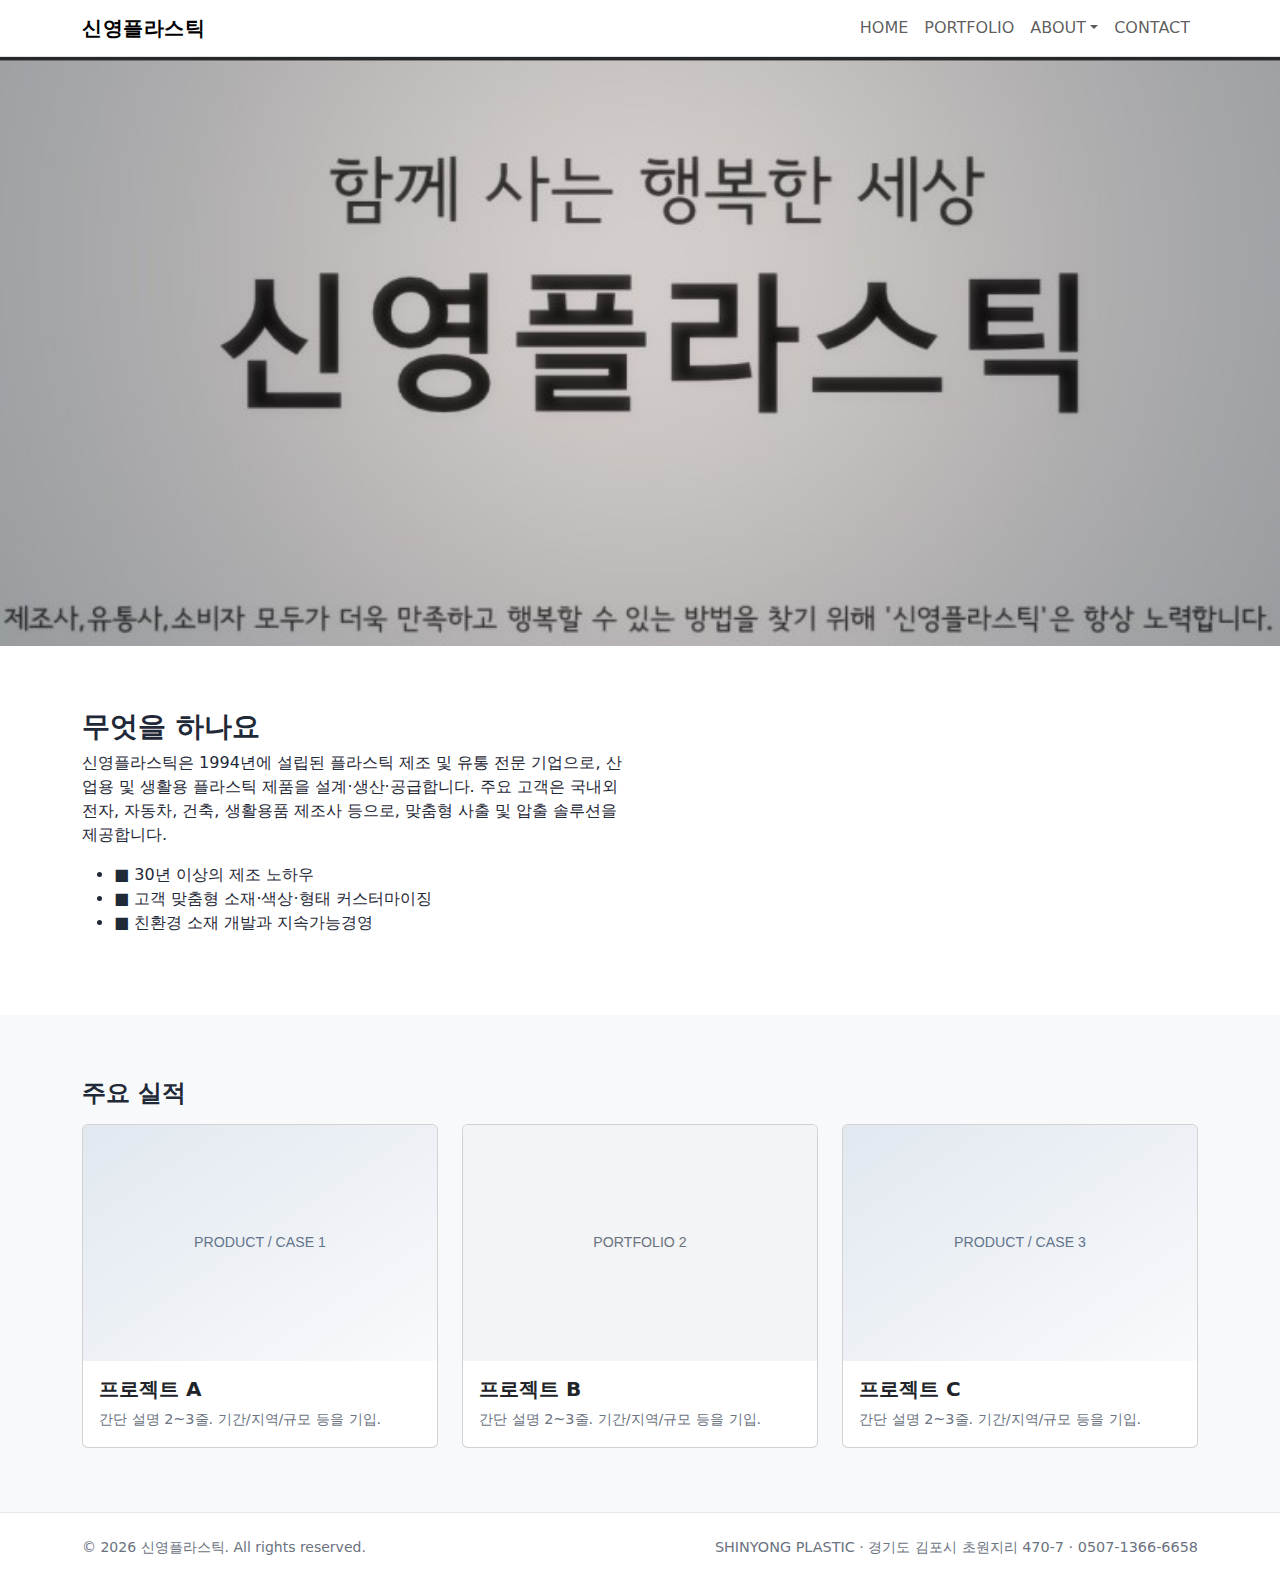
<file: index.html>
<!doctype html>
<html lang="ko">
<head>

  <meta charset="utf-8">
  <meta name="viewport" content="width=device-width, initial-scale=1">
  <title>신영플라스틱 | SHINYONG PLASTIC</title>
  <link href="https://cdn.jsdelivr.net/npm/bootstrap@5.3.3/dist/css/bootstrap.min.css" rel="stylesheet">
  <link rel="stylesheet" href="style.css">
  <meta name="description" content="회사 소개, 포트폴리오, 연락처를 담은 간단한 기업 홈페이지 템플릿.">
  <meta property="og:type" content="website">
  <meta property="og:title" content="신영플라스틱 | Company">
  <meta property="og:description" content="회사 소개, 포트폴리오, 연락처">
  <meta property="og:image" content="assets/og.png">

</head>
<body>

  <nav class="navbar navbar-expand-lg bg-white border-bottom sticky-top">
    <div class="container">
      <a class="navbar-brand" href="index.html"><strong>신영플라스틱</strong></a>
      <button class="navbar-toggler" type="button" data-bs-toggle="collapse" data-bs-target="#nav">
        <span class="navbar-toggler-icon"></span>
      </button>
      <div class="collapse navbar-collapse" id="nav">
        <ul class="navbar-nav ms-auto mb-2 mb-lg-0">
          <li class="nav-item"><a class="nav-link" href="index.html">HOME</a></li>
          <li class="nav-item"><a class="nav-link" href="portfolio.html">PORTFOLIO</a></li>
          <li class="nav-item dropdown">
            <a class="nav-link dropdown-toggle" href="about.html" role="button" data-bs-toggle="dropdown">ABOUT</a>
            <ul class="dropdown-menu">
              <li><a class="dropdown-item" href="about.html#biography">BIOGRAPHY</a></li>
              <li><a class="dropdown-item" href="about.html#client">CLIENT</a></li>
              <li><a class="dropdown-item" href="about.html#history">HISTORY</a></li>
            </ul>
          </li>
          <li class="nav-item"><a class="nav-link" href="contact.html">CONTACT</a></li>
        </ul>
      </div>
    </div>
  </nav>

  <header class="hero p-0"><img src="assets/banner.png" alt="신영플라스틱 배너" class="img-fluid w-100"></header>

<section class="section">
  <div class="container">
    <div class="row g-4 align-items-center">
      <div class="col-md-6">
        <h2 class="h3 fw-bold">무엇을 하나요</h2>
        <p>
          신영플라스틱은 1994년에 설립된 플라스틱 제조 및 유통 전문 기업으로,
          산업용 및 생활용 플라스틱 제품을 설계·생산·공급합니다.
          주요 고객은 국내외 전자, 자동차, 건축, 생활용품 제조사 등으로,
          맞춤형 사출 및 압출 솔루션을 제공합니다.
        </p>
        <ul>
          <li>■ 30년 이상의 제조 노하우</li>
          <li>■ 고객 맞춤형 소재·색상·형태 커스터마이징</li>
          <li>■ 친환경 소재 개발과 지속가능경영</li>
        </ul>
      </div>
    </div>
  </div>
</section>

  <section class="section bg-light">
    <div class="container">
      <h2 class="h4 fw-bold mb-3">주요 실적</h2>
      <div class="row row-cols-1 row-cols-md-3 g-4">
        <div class="col">
          <div class="card h-100">
            <img src="assets/placeholder-1.svg" class="card-img-top" alt="project">
            <div class="card-body">
              <h3 class="card-title h5">프로젝트 A</h3>
              <p class="card-text small-muted">간단 설명 2~3줄. 기간/지역/규모 등을 기입.</p>
            </div>
          </div>
        </div>
        <div class="col">
          <div class="card h-100">
            <img src="assets/placeholder-2.svg" class="card-img-top" alt="project">
            <div class="card-body">
              <h3 class="card-title h5">프로젝트 B</h3>
              <p class="card-text small-muted">간단 설명 2~3줄. 기간/지역/규모 등을 기입.</p>
            </div>
          </div>
        </div>
        <div class="col">
          <div class="card h-100">
            <img src="assets/placeholder-3.svg" class="card-img-top" alt="project">
            <div class="card-body">
              <h3 class="card-title h5">프로젝트 C</h3>
              <p class="card-text small-muted">간단 설명 2~3줄. 기간/지역/규모 등을 기입.</p>
            </div>
          </div>
        </div>
      </div>
    </div>
  </section>


  <footer>
    <div class="container d-flex flex-wrap justify-content-between align-items-center">
      <div>© <span id="year"></span> 신영플라스틱. All rights reserved.</div>
      <div class="small-muted">SHINYONG PLASTIC · 경기도 김포시 초원지리 470-7 · 0507-1366-6658</div>
    </div>
    <script>
      document.getElementById('year').textContent = new Date().getFullYear();
    </script>
    <script src="https://cdn.jsdelivr.net/npm/bootstrap@5.3.3/dist/js/bootstrap.bundle.min.js"></script>
  </footer>

</body>
</html>
</file>
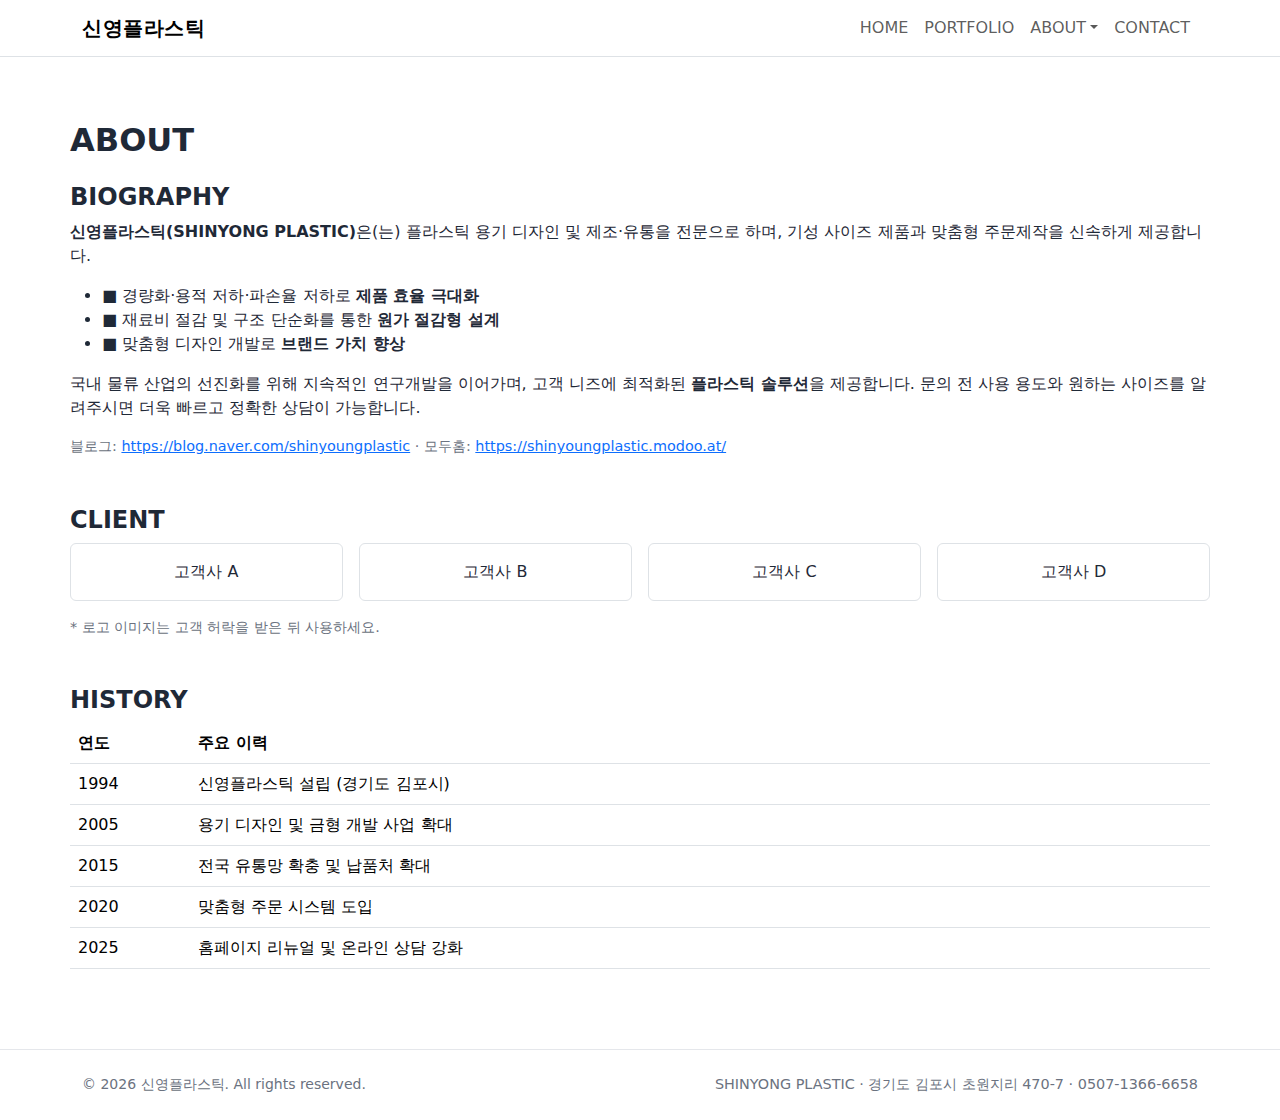
<file: about.html>
<!doctype html>
<html lang="ko">
<head>

  <meta charset="utf-8">
  <meta name="viewport" content="width=device-width, initial-scale=1">
  <title>신영플라스틱 | SHINYONG PLASTIC</title>
  <link href="https://cdn.jsdelivr.net/npm/bootstrap@5.3.3/dist/css/bootstrap.min.css" rel="stylesheet">
  <link rel="stylesheet" href="style.css">
  <meta name="description" content="회사 소개, 포트폴리오, 연락처를 담은 간단한 기업 홈페이지 템플릿.">
  <meta property="og:type" content="website">
  <meta property="og:title" content="신영플라스틱 | Company">
  <meta property="og:description" content="회사 소개, 포트폴리오, 연락처">
  <meta property="og:image" content="assets/og.png">

</head>
<body>

  <nav class="navbar navbar-expand-lg bg-white border-bottom sticky-top">
    <div class="container">
      <a class="navbar-brand" href="index.html"><strong>신영플라스틱</strong></a>
      <button class="navbar-toggler" type="button" data-bs-toggle="collapse" data-bs-target="#nav">
        <span class="navbar-toggler-icon"></span>
      </button>
      <div class="collapse navbar-collapse" id="nav">
        <ul class="navbar-nav ms-auto mb-2 mb-lg-0">
          <li class="nav-item"><a class="nav-link" href="index.html">HOME</a></li>
          <li class="nav-item"><a class="nav-link" href="portfolio.html">PORTFOLIO</a></li>
          <li class="nav-item dropdown">
            <a class="nav-link dropdown-toggle" href="about.html" role="button" data-bs-toggle="dropdown">ABOUT</a>
            <ul class="dropdown-menu">
              <li><a class="dropdown-item" href="about.html#biography">BIOGRAPHY</a></li>
              <li><a class="dropdown-item" href="about.html#client">CLIENT</a></li>
              <li><a class="dropdown-item" href="about.html#history">HISTORY</a></li>
            </ul>
          </li>
          <li class="nav-item"><a class="nav-link" href="contact.html">CONTACT</a></li>
        </ul>
      </div>
    </div>
  </nav>

  <main class="container section">
    <h1 class="h2 fw-bold mb-4">ABOUT</h1>

    <section id="biography" class="mb-5"><h2 class="h4 fw-bold">BIOGRAPHY</h2><p><strong>신영플라스틱(SHINYONG PLASTIC)</strong>은(는) 플라스틱 용기 디자인 및 제조·유통을 전문으로 하며, 기성 사이즈 제품과 맞춤형 주문제작을 신속하게 제공합니다.</p><ul><li>■ 경량화·용적 저하·파손율 저하로 <strong>제품 효율 극대화</strong></li><li>■ 재료비 절감 및 구조 단순화를 통한 <strong>원가 절감형 설계</strong></li><li>■ 맞춤형 디자인 개발로 <strong>브랜드 가치 향상</strong></li></ul><p>국내 물류 산업의 선진화를 위해 지속적인 연구개발을 이어가며, 고객 니즈에 최적화된 <strong>플라스틱 솔루션</strong>을 제공합니다. 문의 전 사용 용도와 원하는 사이즈를 알려주시면 더욱 빠르고 정확한 상담이 가능합니다.</p><p class="small-muted">블로그: <a href="https://blog.naver.com/shinyoungplastic" target="_blank" rel="noopener">https://blog.naver.com/shinyoungplastic</a> · 모두홈: <a href="https://shinyoungplastic.modoo.at/" target="_blank" rel="noopener">https://shinyoungplastic.modoo.at/</a></p></section>

    <section id="client" class="mb-5">
      <h2 class="h4 fw-bold">CLIENT</h2>
      <ul class="row row-cols-2 row-cols-md-4 g-3 list-unstyled">
        <li class="col"><div class="p-3 border rounded text-center">고객사 A</div></li>
        <li class="col"><div class="p-3 border rounded text-center">고객사 B</div></li>
        <li class="col"><div class="p-3 border rounded text-center">고객사 C</div></li>
        <li class="col"><div class="p-3 border rounded text-center">고객사 D</div></li>
      </ul>
      <p class="small-muted mt-2">* 로고 이미지는 고객 허락을 받은 뒤 사용하세요.</p>
    </section>

    <section id="history">
      <h2 class="h4 fw-bold">HISTORY</h2>
      <div class="table-responsive">
        <table class="table">
          <thead><tr><th style="width:120px">연도</th><th>주요 이력</th></tr></thead>
          <tbody>
<tr><td>1994</td><td>신영플라스틱 설립 (경기도 김포시)</td></tr>
<tr><td>2005</td><td>용기 디자인 및 금형 개발 사업 확대</td></tr>
<tr><td>2015</td><td>전국 유통망 확충 및 납품처 확대</td></tr>
<tr><td>2020</td><td>맞춤형 주문 시스템 도입</td></tr>
<tr><td>2025</td><td>홈페이지 리뉴얼 및 온라인 상담 강화</td></tr>
</tbody>
        </table>
      </div>
    </section>
  </main>

  <footer>
    <div class="container d-flex flex-wrap justify-content-between align-items-center">
      <div>© <span id="year"></span> 신영플라스틱. All rights reserved.</div>
      <div class="small-muted">SHINYONG PLASTIC · 경기도 김포시 초원지리 470-7 · 0507-1366-6658</div>
    </div>
    <script>
      document.getElementById('year').textContent = new Date().getFullYear();
    </script>
    <script src="https://cdn.jsdelivr.net/npm/bootstrap@5.3.3/dist/js/bootstrap.bundle.min.js"></script>
  </footer>

</body>
</html>
</file>
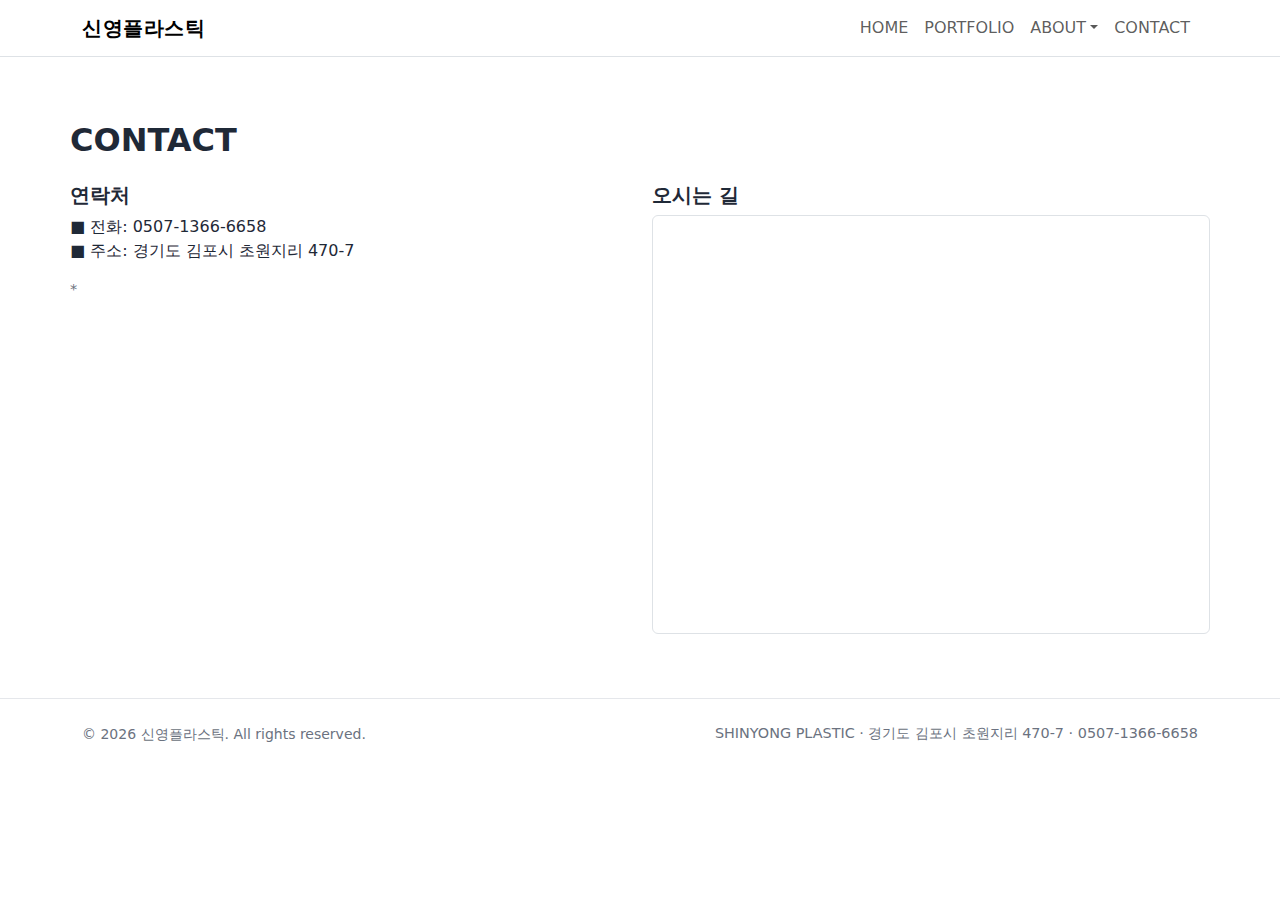
<file: contact.html>
<!doctype html>
<html lang="ko">
<head>

  <meta charset="utf-8">
  <meta name="viewport" content="width=device-width, initial-scale=1">
  <title>신영플라스틱 | SHINYONG PLASTIC</title>
  <link href="https://cdn.jsdelivr.net/npm/bootstrap@5.3.3/dist/css/bootstrap.min.css" rel="stylesheet">
  <link rel="stylesheet" href="style.css">
  <meta name="description" content="회사 소개, 포트폴리오, 연락처를 담은 간단한 기업 홈페이지 템플릿.">
  <meta property="og:type" content="website">
  <meta property="og:title" content="신영플라스틱 | Company">
  <meta property="og:description" content="회사 소개, 포트폴리오, 연락처">
  <meta property="og:image" content="assets/og.png">

</head>
<body>

  <nav class="navbar navbar-expand-lg bg-white border-bottom sticky-top">
    <div class="container">
      <a class="navbar-brand" href="index.html"><strong>신영플라스틱</strong></a>
      <button class="navbar-toggler" type="button" data-bs-toggle="collapse" data-bs-target="#nav">
        <span class="navbar-toggler-icon"></span>
      </button>
      <div class="collapse navbar-collapse" id="nav">
        <ul class="navbar-nav ms-auto mb-2 mb-lg-0">
          <li class="nav-item"><a class="nav-link" href="index.html">HOME</a></li>
          <li class="nav-item"><a class="nav-link" href="portfolio.html">PORTFOLIO</a></li>
          <li class="nav-item dropdown">
            <a class="nav-link dropdown-toggle" href="about.html" role="button" data-bs-toggle="dropdown">ABOUT</a>
            <ul class="dropdown-menu">
              <li><a class="dropdown-item" href="about.html#biography">BIOGRAPHY</a></li>
              <li><a class="dropdown-item" href="about.html#client">CLIENT</a></li>
              <li><a class="dropdown-item" href="about.html#history">HISTORY</a></li>
            </ul>
          </li>
          <li class="nav-item"><a class="nav-link" href="contact.html">CONTACT</a></li>
        </ul>
      </div>
    </div>
  </nav>

  <main class="container section">
    <h1 class="h2 fw-bold mb-4">CONTACT</h1>
    <div class="row g-4">
      <div class="col-md-6">
        <h2 class="h5 fw-bold">연락처</h2>
        <ul class="list-unstyled">
          <li>■ 전화: 0507-1366-6658</li>
          <li>■ 주소: 경기도 김포시 초원지리 470-7</li>
        </ul>
        <p class="small-muted">* </p>
      </div>
      <div class="col-md-6">
        <h2 class="h5 fw-bold">오시는 길</h2>
        <div class="ratio ratio-4x3 border rounded">
          <!-- Google Maps embed: 주소 검색 후 공유 > 지도 퍼가기에서 iframe 붙여넣기 -->
          <iframe src="https://maps.google.com/maps?q=경기도 김포시 초원지리 470-7&t=&z=15&ie=UTF8&iwloc=&output=embed" loading="lazy" referrerpolicy="no-referrer-when-downgrade"></iframe>
        </div>
      </div>
    </div>
  </main>

  <footer>
    <div class="container d-flex flex-wrap justify-content-between align-items-center">
      <div>© <span id="year"></span> 신영플라스틱. All rights reserved.</div>
      <div class="small-muted">SHINYONG PLASTIC · 경기도 김포시 초원지리 470-7 · 0507-1366-6658</div>
    </div>
    <script>
      document.getElementById('year').textContent = new Date().getFullYear();
    </script>
    <script src="https://cdn.jsdelivr.net/npm/bootstrap@5.3.3/dist/js/bootstrap.bundle.min.js"></script>
  </footer>

</body>
</html>
</file>
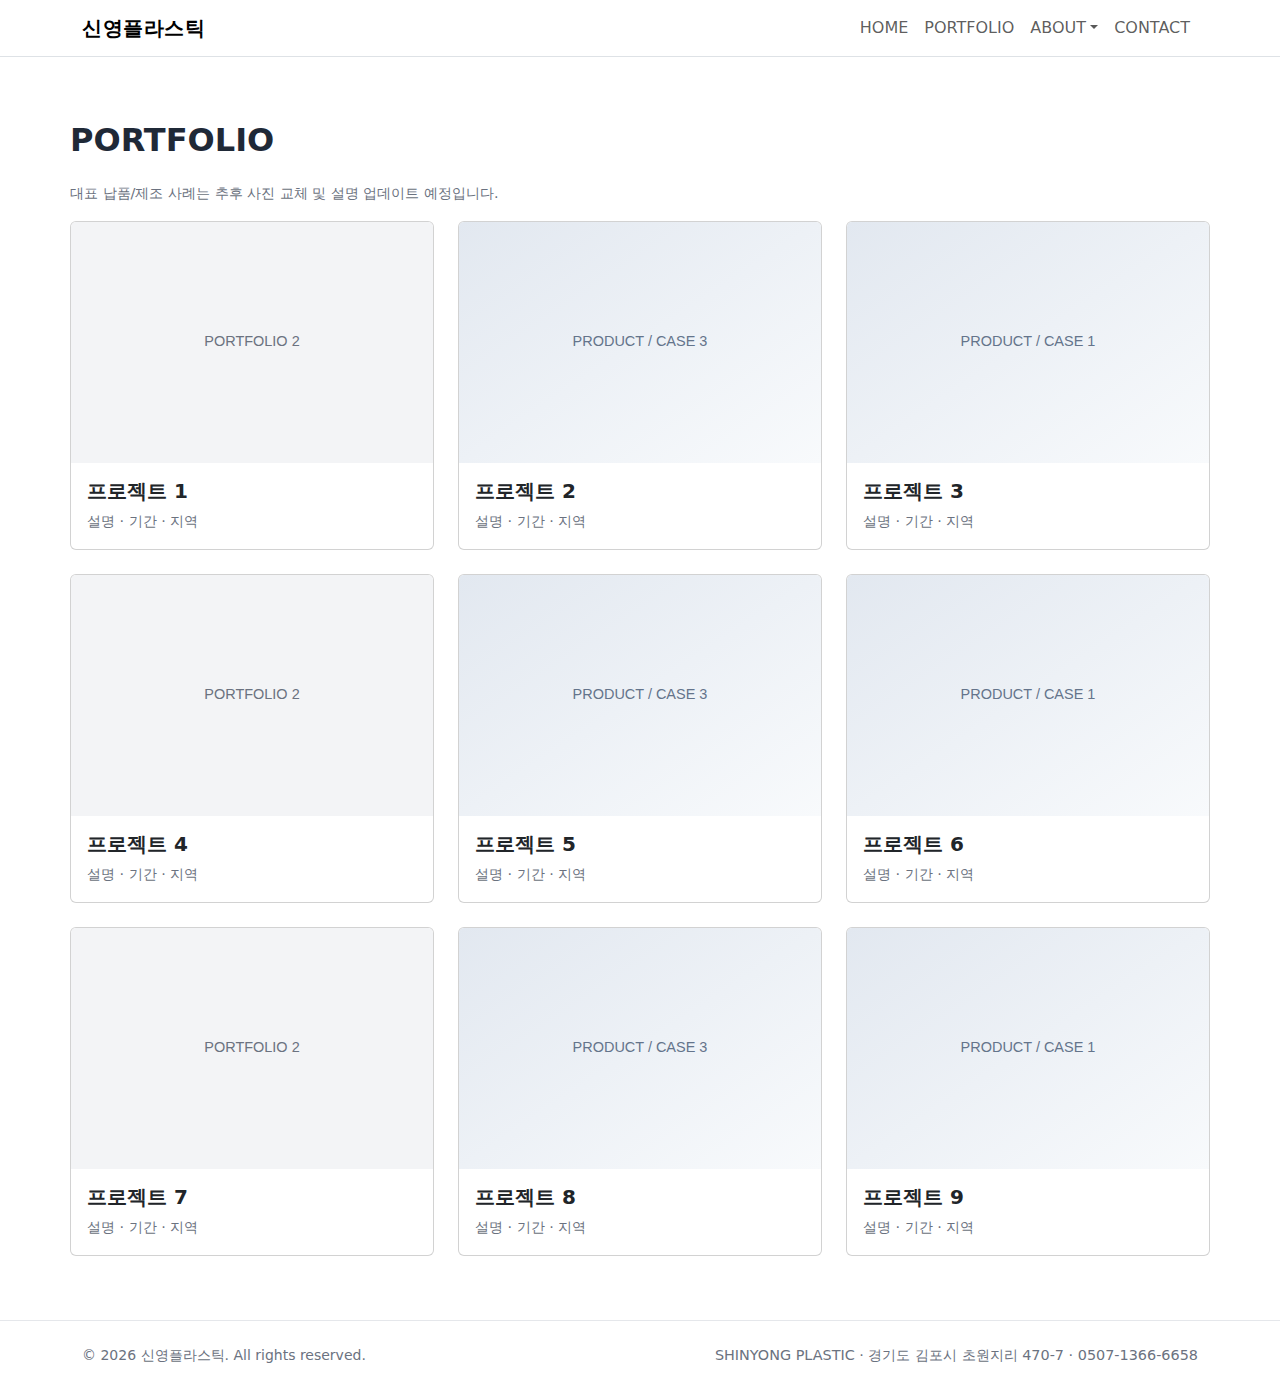
<file: portfolio.html>
<!doctype html>
<html lang="ko">
<head>

  <meta charset="utf-8">
  <meta name="viewport" content="width=device-width, initial-scale=1">
  <title>신영플라스틱 | SHINYONG PLASTIC</title>
  <link href="https://cdn.jsdelivr.net/npm/bootstrap@5.3.3/dist/css/bootstrap.min.css" rel="stylesheet">
  <link rel="stylesheet" href="style.css">
  <meta name="description" content="회사 소개, 포트폴리오, 연락처를 담은 간단한 기업 홈페이지 템플릿.">
  <meta property="og:type" content="website">
  <meta property="og:title" content="신영플라스틱 | Company">
  <meta property="og:description" content="회사 소개, 포트폴리오, 연락처">
  <meta property="og:image" content="assets/og.png">

</head>
<body>

  <nav class="navbar navbar-expand-lg bg-white border-bottom sticky-top">
    <div class="container">
      <a class="navbar-brand" href="index.html"><strong>신영플라스틱</strong></a>
      <button class="navbar-toggler" type="button" data-bs-toggle="collapse" data-bs-target="#nav">
        <span class="navbar-toggler-icon"></span>
      </button>
      <div class="collapse navbar-collapse" id="nav">
        <ul class="navbar-nav ms-auto mb-2 mb-lg-0">
          <li class="nav-item"><a class="nav-link" href="index.html">HOME</a></li>
          <li class="nav-item"><a class="nav-link" href="portfolio.html">PORTFOLIO</a></li>
          <li class="nav-item dropdown">
            <a class="nav-link dropdown-toggle" href="about.html" role="button" data-bs-toggle="dropdown">ABOUT</a>
            <ul class="dropdown-menu">
              <li><a class="dropdown-item" href="about.html#biography">BIOGRAPHY</a></li>
              <li><a class="dropdown-item" href="about.html#client">CLIENT</a></li>
              <li><a class="dropdown-item" href="about.html#history">HISTORY</a></li>
            </ul>
          </li>
          <li class="nav-item"><a class="nav-link" href="contact.html">CONTACT</a></li>
        </ul>
      </div>
    </div>
  </nav>

  <main class="container section">
    <h1 class="h2 fw-bold mb-4">PORTFOLIO</h1><p class="small-muted">대표 납품/제조 사례는 추후 사진 교체 및 설명 업데이트 예정입니다.</p>
    <div class="row row-cols-1 row-cols-md-3 g-4">
      
      <div class="col">
        <div class="card h-100">
          <img src="assets/placeholder-2.svg" class="card-img-top" alt="project">
          <div class="card-body">
            <h3 class="card-title h5">프로젝트 1</h3>
            <p class="card-text small-muted">설명 · 기간 · 지역</p>
          </div>
        </div>
      </div>
      <div class="col">
        <div class="card h-100">
          <img src="assets/placeholder-3.svg" class="card-img-top" alt="project">
          <div class="card-body">
            <h3 class="card-title h5">프로젝트 2</h3>
            <p class="card-text small-muted">설명 · 기간 · 지역</p>
          </div>
        </div>
      </div>
      <div class="col">
        <div class="card h-100">
          <img src="assets/placeholder-1.svg" class="card-img-top" alt="project">
          <div class="card-body">
            <h3 class="card-title h5">프로젝트 3</h3>
            <p class="card-text small-muted">설명 · 기간 · 지역</p>
          </div>
        </div>
      </div>
      <div class="col">
        <div class="card h-100">
          <img src="assets/placeholder-2.svg" class="card-img-top" alt="project">
          <div class="card-body">
            <h3 class="card-title h5">프로젝트 4</h3>
            <p class="card-text small-muted">설명 · 기간 · 지역</p>
          </div>
        </div>
      </div>
      <div class="col">
        <div class="card h-100">
          <img src="assets/placeholder-3.svg" class="card-img-top" alt="project">
          <div class="card-body">
            <h3 class="card-title h5">프로젝트 5</h3>
            <p class="card-text small-muted">설명 · 기간 · 지역</p>
          </div>
        </div>
      </div>
      <div class="col">
        <div class="card h-100">
          <img src="assets/placeholder-1.svg" class="card-img-top" alt="project">
          <div class="card-body">
            <h3 class="card-title h5">프로젝트 6</h3>
            <p class="card-text small-muted">설명 · 기간 · 지역</p>
          </div>
        </div>
      </div>
      <div class="col">
        <div class="card h-100">
          <img src="assets/placeholder-2.svg" class="card-img-top" alt="project">
          <div class="card-body">
            <h3 class="card-title h5">프로젝트 7</h3>
            <p class="card-text small-muted">설명 · 기간 · 지역</p>
          </div>
        </div>
      </div>
      <div class="col">
        <div class="card h-100">
          <img src="assets/placeholder-3.svg" class="card-img-top" alt="project">
          <div class="card-body">
            <h3 class="card-title h5">프로젝트 8</h3>
            <p class="card-text small-muted">설명 · 기간 · 지역</p>
          </div>
        </div>
      </div>
      <div class="col">
        <div class="card h-100">
          <img src="assets/placeholder-1.svg" class="card-img-top" alt="project">
          <div class="card-body">
            <h3 class="card-title h5">프로젝트 9</h3>
            <p class="card-text small-muted">설명 · 기간 · 지역</p>
          </div>
        </div>
      </div>
    </div>
  </main>

  <footer>
    <div class="container d-flex flex-wrap justify-content-between align-items-center">
      <div>© <span id="year"></span> 신영플라스틱. All rights reserved.</div>
      <div class="small-muted">SHINYONG PLASTIC · 경기도 김포시 초원지리 470-7 · 0507-1366-6658</div>
    </div>
    <script>
      document.getElementById('year').textContent = new Date().getFullYear();
    </script>
    <script src="https://cdn.jsdelivr.net/npm/bootstrap@5.3.3/dist/js/bootstrap.bundle.min.js"></script>
  </footer>

</body>
</html>
</file>
<file: style.css>
/* Simple clean styling; uses system fonts and Bootstrap for layout */
:root{--brand:#111827;--accent:#2563eb;}
html,body{height:100%;}
body{font-family:ui-sans-serif,system-ui,-apple-system,Segoe UI,Roboto,Helvetica,Arial; color:#1f2937;}
.navbar-brand strong{letter-spacing:0.5px;}
.hero{background:linear-gradient(180deg,#f3f4f6, #fff); padding:96px 0;}
.hero h1{font-weight:800;}
.hero p.lead{max-width:720px}
.section{padding:64px 0;}
footer{border-top:1px solid #e5e7eb; padding:24px 0; font-size:14px; color:#6b7280;}
.card-title{font-weight:700;}
.badge{font-size:0.75rem;}
.small-muted{font-size:0.9rem;color:#6b7280}
/* Make the sticky header not hide anchor targets */
:target::before{content:""; display:block; height:80px; margin:-80px 0 0;}
</file>
